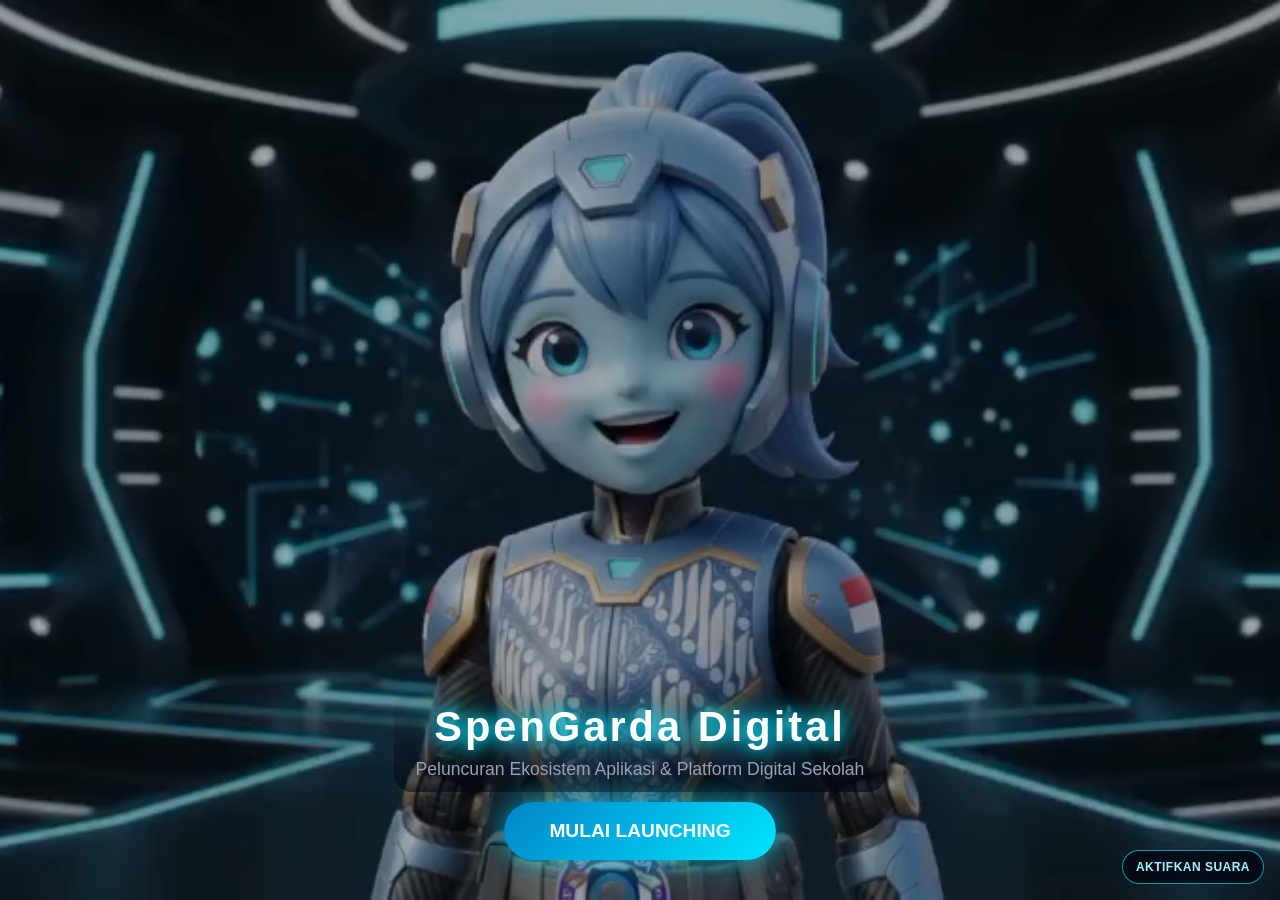
<file: index.html>
<!DOCTYPE html>
<html lang="id">
<head>
    <meta charset="UTF-8">
    <meta name="viewport" content="width=device-width, initial-scale=1.0">
    <title>SpenGarda Digital - Launching</title>
    <link rel="stylesheet" href="style.css">
</head>
<body>

    <!-- Efek Glow Background -->
    <div class="bg-glow"></div>

    <div class="container">
        <!-- Video maskot Garda -->
        <div class="mascot-wrapper">
            <video class="robot-video" autoplay muted loop playsinline preload="auto" poster="robot-spengarda-launch.png" aria-label="Video maskot Garda">
                <source src="Video%20Garda%20Launch.mp4" type="video/mp4">
                Browser Anda tidak mendukung pemutaran video.
            </video>
            <button id="videoSoundToggle" class="video-sound-btn" type="button" aria-pressed="false">
                AKTIFKAN SUARA
            </button>
        </div>

        <!-- Teks Informasi Utama -->
        <div class="text-group">
            <h1 class="glow-title">SpenGarda Digital</h1>
            <p class="sub-title">Peluncuran Ekosistem Aplikasi & Platform Digital Sekolah</p>
        </div>

        <!-- Tombol Launching Interaktif -->
        <button id="btnLaunch" class="launch-btn">MULAI LAUNCHING</button>
    </div>

    <!-- Workspace SpenGarda Mobile -->
    <div id="appModal" class="app-modal">
        <div class="modal-content">
            <button id="closeModal" class="close-btn">&times;</button>
            <aside class="app-guide">
                <div class="guide-badge">EKOSISTEM DIGITAL</div>
                <img src="robot-spengarda-guide.png" alt="Maskot SpenGarda Mobile" class="guide-robot">
                <h2>SpenGarda Mobile</h2>
                <p>Teman digital untuk mengakses layanan sekolah dengan lebih cepat, rapi, dan terhubung.</p>
                <div class="guide-line"></div>
                <span class="guide-status"><i></i> Sistem siap digunakan</span>
            </aside>
            <section class="app-view">
                <div class="app-view-header">
                    <span class="app-view-kicker">SPENGARDA MOBILE</span>
                    <span class="app-view-status">APLIKASI AKTIF</span>
                </div>
                <iframe id="appIframe" src="" title="SpenGarda Mobile" frameborder="0"></iframe>
            </section>
        </div>
    </div>

    <script src="script.js"></script>
</body>
</html>
</file>
<file: style.css>
* {
    margin: 0;
    padding: 0;
    box-sizing: border-box;
    font-family: 'Segoe UI', Roboto, sans-serif;
}

body {
    background-color: #030712;
    color: #ffffff;
    height: 100vh;
    display: flex;
    justify-content: center;
    align-items: center;
    overflow: hidden;
    position: relative;
}

/* Background Ambient Glow */
.bg-glow {
    position: absolute;
    width: 650px;
    height: 650px;
    background: radial-gradient(circle, rgba(0, 229, 255, 0.2) 0%, rgba(0, 0, 0, 0) 70%);
    top: 50%;
    left: 50%;
    transform: translate(-50%, -50%);
    pointer-events: none;
    z-index: 1;
}

.container {
    text-align: center;
    z-index: 2;
    display: flex;
    flex-direction: column;
    align-items: center;
    justify-content: flex-end;
    width: 100%;
    height: 100vh;
    padding: 24px 20px max(40px, env(safe-area-inset-bottom));
    gap: 10px;
    position: relative;
}

/* Layout Tengah: Maskot Robot */
.mascot-wrapper {
    position: fixed;
    inset: 0;
    display: flex;
    justify-content: center;
    align-items: center;
    margin: 0;
    overflow: hidden;
    pointer-events: none;
    z-index: 1;
}

.robot-video {
    width: 100%;
    height: 100%;
    object-fit: cover;
    filter: brightness(0.7);
    z-index: 1;
}

.video-sound-btn {
    position: absolute;
    right: max(16px, env(safe-area-inset-right));
    bottom: max(16px, env(safe-area-inset-bottom));
    z-index: 4;
    padding: 9px 13px;
    border: 1px solid rgba(0, 229, 255, 0.65);
    border-radius: 999px;
    background: rgba(3, 7, 18, 0.82);
    color: #a5f3fc;
    font-size: 0.75rem;
    font-weight: 700;
    letter-spacing: 0.04em;
    cursor: pointer;
    pointer-events: auto;
}

.video-sound-btn:hover {
    background: rgba(8, 47, 73, 0.95);
}

@keyframes float {
    0%, 100% { transform: translateY(0); }
    50% { transform: translateY(-15px); }
}

/* Teks Judul Futuristik */
.text-group {
    position: relative;
    z-index: 2;
    max-width: min(100%, 760px);
    padding: 12px 22px;
    border-radius: 18px;
    background: linear-gradient(180deg, transparent, rgba(3, 7, 18, 0.62));
}

.text-group.launch-ready {
    margin-top: 0;
    margin-bottom: 0;
    transform: none;
    position: absolute;
    left: 50%;
    top: 6vh;
    bottom: auto;
    transform: translateX(-50%);
    width: min(100%, 920px);
}

.glow-title {
    color: #ffffff;
    font-size: 2.6rem;
    font-weight: 800;
    letter-spacing: 3px;
    text-shadow: 0 0 15px #00e5ff, 0 0 30px #00e5ff;
}

.sub-title {
    color: #94a3b8;
    font-size: 1.1rem;
    margin-top: 8px;
}

/* Tombol Launching */
.launch-btn {
    margin-top: 0;
    padding: 18px 45px;
    font-size: 1.2rem;
    font-weight: bold;
    color: #fff;
    background: linear-gradient(135deg, #0284c7, #00e5ff);
    border: none;
    border-radius: 50px;
    cursor: pointer;
    box-shadow: 0 0 30px rgba(0, 229, 255, 0.7);
    transition: all 0.3s ease;
    z-index: 4;
}

.launch-btn:hover {
    transform: scale(1.08);
    box-shadow: 0 0 50px rgba(0, 229, 255, 1);
}

/* Hitungan Mundur Glowing */
.countdown-glow {
    font-size: 5.5rem;
    font-weight: 900;
    color: #00e5ff;
    text-shadow: 0 0 25px #00e5ff, 0 0 50px #00e5ff;
    animation: pulse 0.9s infinite alternate;
    margin-top: 10px;
}

@keyframes pulse {
    0% { transform: scale(1); opacity: 0.8; }
    100% { transform: scale(1.2); opacity: 1; }
}

/* Layout Orbit Ikon Elegan */
.orbit-container {
    position: absolute;
    left: 50%;
    bottom: max(24px, env(safe-area-inset-bottom));
    transform: translateX(-50%);
    width: min(100%, 980px);
    display: flex;
    justify-content: center;
    align-items: center;
    flex-wrap: wrap;
    gap: 10px 18px;
    pointer-events: auto;
    z-index: 4;
    padding: 0 18px;
}

.app-icon-card {
    position: relative;
    pointer-events: auto;
    display: flex;
    flex-direction: column;
    align-items: center;
    justify-content: center;
    width: 144px;
    min-height: 92px;
    background: rgba(15, 23, 42, 0.85);
    border: 1px solid rgba(0, 229, 255, 0.5);
    padding: 12px 18px;
    border-radius: 16px;
    color: #fff;
    text-decoration: none;
    backdrop-filter: blur(10px);
    box-shadow: 0 0 20px rgba(0, 229, 255, 0.25);
    transition: all 0.4s ease;
    animation: popIn 0.6s cubic-bezier(0.175, 0.885, 0.32, 1.27) forwards;
}

.app-icon-card svg {
    width: 28px;
    height: 28px;
    fill: #00e5ff;
    filter: drop-shadow(0 0 8px rgba(0, 229, 255, 0.8));
    transition: all 0.3s ease;
}

.app-icon-card span {
    font-size: 0.8rem;
    margin-top: 6px;
    color: #e2e8f0;
    font-weight: 600;
    letter-spacing: 0.5px;
    text-align: center;
}

.app-icon-card:hover {
    transform: translateY(-6px) scale(1.04);
    border-color: #00e5ff;
    box-shadow: 0 0 35px rgba(0, 229, 255, 0.9);
    background: rgba(0, 229, 255, 0.2);
}

.app-icon-card:hover svg {
    transform: scale(1.1);
    fill: #ffffff;
}

@keyframes popIn {
    from { opacity: 0; transform: scale(0); }
    to { opacity: 1; transform: scale(1); }
}

/* Modal Pop-up Transisi untuk SpenGarda Mobile */
.app-modal {
    position: fixed;
    top: 0;
    left: 0;
    width: 100vw;
    height: 100vh;
    background: rgba(3, 7, 18, 0.85);
    backdrop-filter: blur(12px);
    z-index: 1000;
    display: flex;
    justify-content: center;
    align-items: center;
    opacity: 0;
    pointer-events: none;
    transition: opacity 0.4s ease;
}

.app-modal.active {
    opacity: 1;
    pointer-events: auto;
}

.modal-content {
    width: min(1180px, 94vw);
    height: min(760px, 90vh);
    background: #0f172a;
    border: 1px solid rgba(0, 229, 255, 0.5);
    border-radius: 20px;
    box-shadow: 0 0 50px rgba(0, 229, 255, 0.4);
    position: relative;
    overflow: hidden;
    transform: scale(0.8) translateY(30px);
    transition: transform 0.4s cubic-bezier(0.175, 0.885, 0.32, 1.27);
    display: grid;
    grid-template-columns: 285px minmax(0, 1fr);
}

.app-modal.active .modal-content {
    transform: scale(1) translateY(0);
}

.app-guide {
    background: linear-gradient(155deg, #082f49 0%, #0f172a 58%, #111827 100%);
    padding: 42px 28px 28px;
    display: flex;
    flex-direction: column;
    align-items: center;
    text-align: center;
    border-right: 1px solid rgba(0, 229, 255, 0.2);
}

.guide-badge {
    color: #67e8f9;
    font-size: 0.65rem;
    font-weight: 800;
    letter-spacing: 2px;
}

.guide-robot {
    width: 190px;
    max-width: 100%;
    margin: 24px 0 18px;
    filter: drop-shadow(0 0 24px rgba(0, 229, 255, 0.65));
    animation: guideFloat 3.5s ease-in-out infinite;
}

@keyframes guideFloat {
    0%, 100% { transform: translateY(0); }
    50% { transform: translateY(-8px); }
}

.app-guide h2 {
    color: #fff;
    font-size: 1.35rem;
    line-height: 1.2;
}

.app-guide p {
    color: #bae6fd;
    font-size: 0.82rem;
    line-height: 1.65;
    margin-top: 12px;
}

.guide-line {
    width: 52px;
    height: 2px;
    background: #22d3ee;
    box-shadow: 0 0 12px #22d3ee;
    margin: 24px 0 18px;
}

.guide-status {
    color: #a5f3fc;
    font-size: 0.72rem;
    font-weight: 700;
}

.guide-status i {
    display: inline-block;
    width: 7px;
    height: 7px;
    background: #34d399;
    border-radius: 50%;
    box-shadow: 0 0 8px #34d399;
    margin-right: 5px;
}

.app-view {
    min-width: 0;
    min-height: 0;
    background: #fff;
    display: flex;
    flex-direction: column;
}

.app-view-header {
    height: 44px;
    flex: 0 0 44px;
    padding: 0 52px 0 18px;
    display: flex;
    align-items: center;
    justify-content: space-between;
    background: #f8fafc;
    border-bottom: 1px solid #e2e8f0;
}

.app-view-kicker {
    color: #0f3b59;
    font-size: 0.68rem;
    font-weight: 800;
    letter-spacing: 1.5px;
}

.app-view-status {
    color: #059669;
    font-size: 0.62rem;
    font-weight: 800;
    letter-spacing: 0.8px;
}

.app-view iframe {
    width: 100%;
    height: 100%;
    border: none;
    flex: 1;
}

/* Tombol Close Modern */
.close-btn {
    position: absolute;
    top: 15px;
    right: 20px;
    background: rgba(255, 255, 255, 0.1);
    color: #00e5ff;
    border: 1px solid rgba(0, 229, 255, 0.4);
    font-size: 2rem;
    line-height: 1;
    width: 40px;
    height: 40px;
    border-radius: 50%;
    cursor: pointer;
    z-index: 10;
    transition: all 0.3s ease;
}

.close-btn:hover {
    background: #00e5ff;
    color: #000;
    box-shadow: 0 0 15px #00e5ff;
}

@media (max-width: 700px) {
    .orbit-container {
        display: grid;
        grid-template-columns: repeat(3, minmax(0, 1fr));
        gap: 8px 10px;
        padding: 0 12px;
    }

    .app-icon-card {
        width: 100%;
        min-width: 0;
        min-height: 78px;
        padding: 10px 8px;
    }

    .app-icon-card span {
        font-size: 0.72rem;
    }

    .app-modal {
        align-items: flex-start;
        padding: 3vh 0;
        overflow-y: auto;
    }

    .modal-content {
        width: 94vw;
        height: 94vh;
        min-height: 650px;
        grid-template-columns: 1fr;
        grid-template-rows: 185px minmax(0, 1fr);
    }

    .app-guide {
        padding: 18px 24px 14px;
        border-right: none;
        border-bottom: 1px solid rgba(0, 229, 255, 0.2);
    }

    .guide-robot {
        width: 105px;
        margin: 8px 0 4px;
    }

    .app-guide p {
        display: none;
    }

    .guide-line {
        display: none;
    }

    .app-guide h2 {
        font-size: 1.05rem;
    }

    .guide-status {
        margin-top: 4px;
    }
}
</file>
